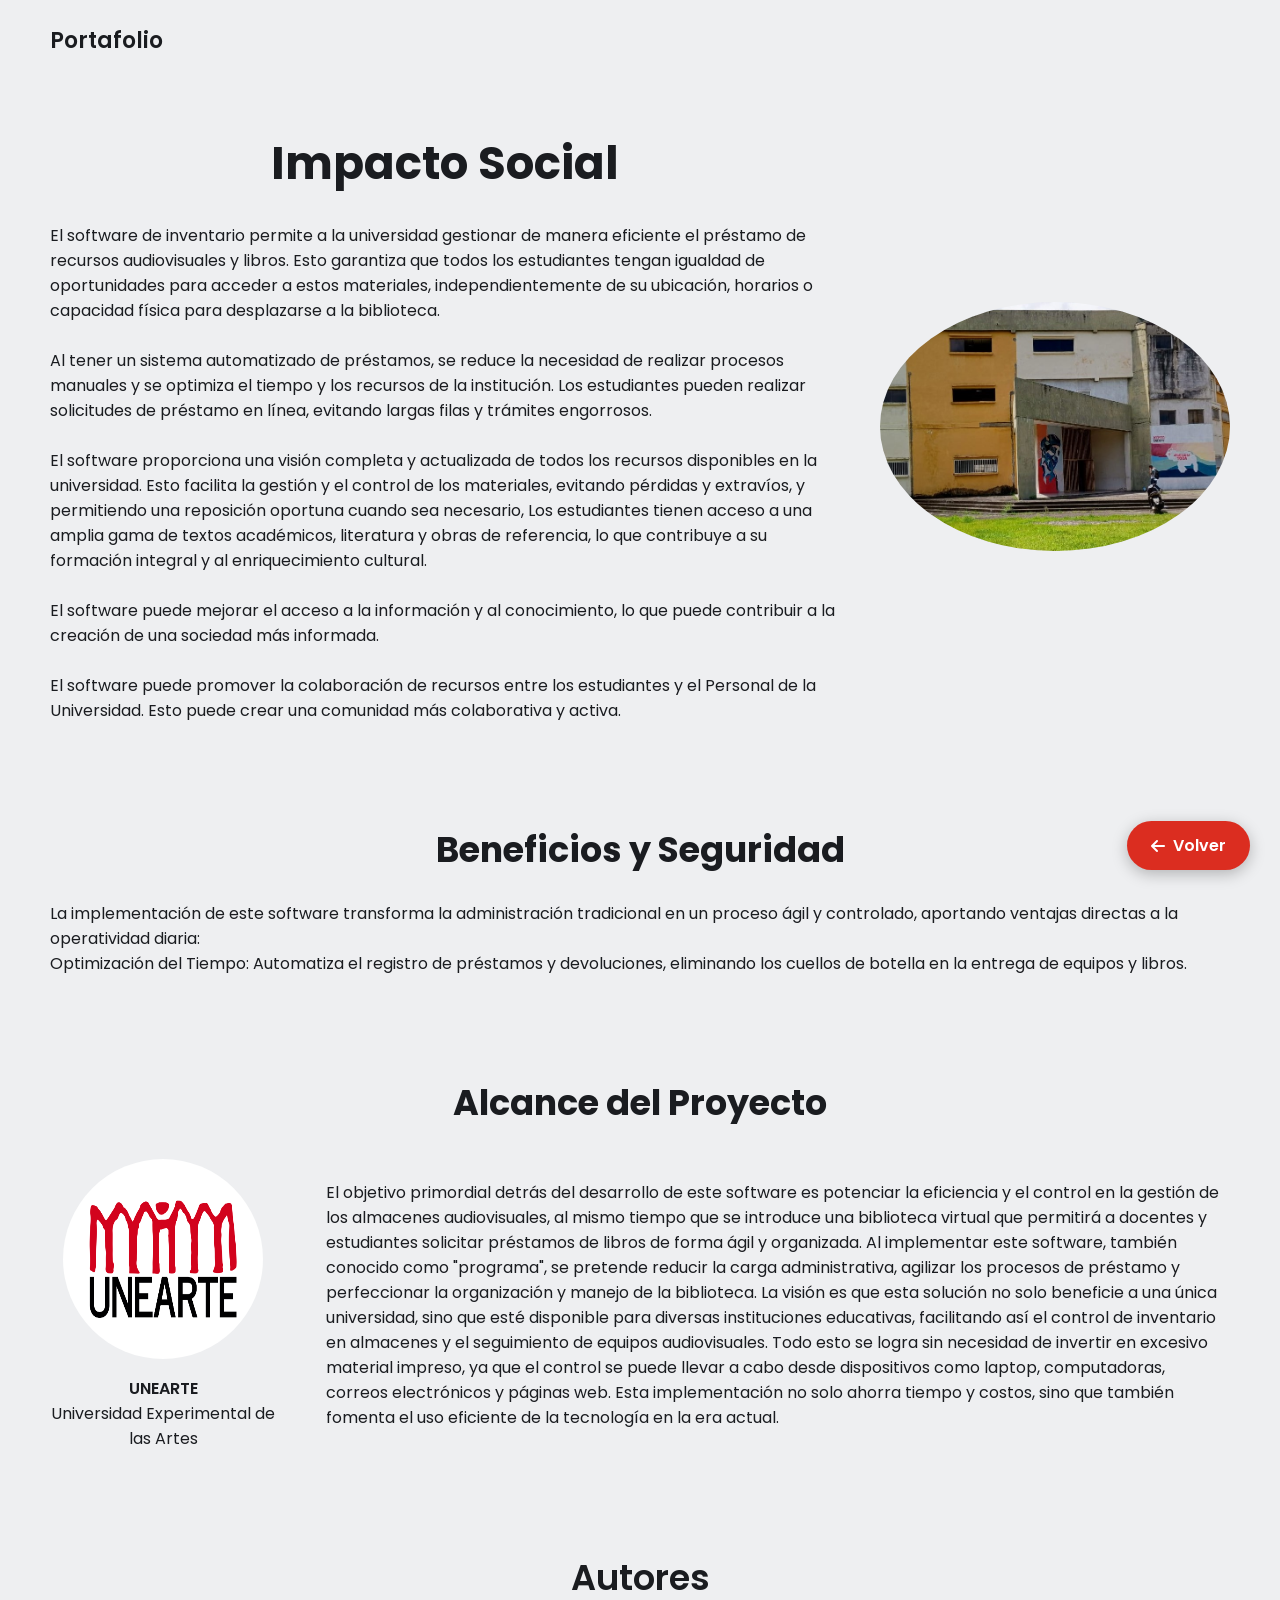
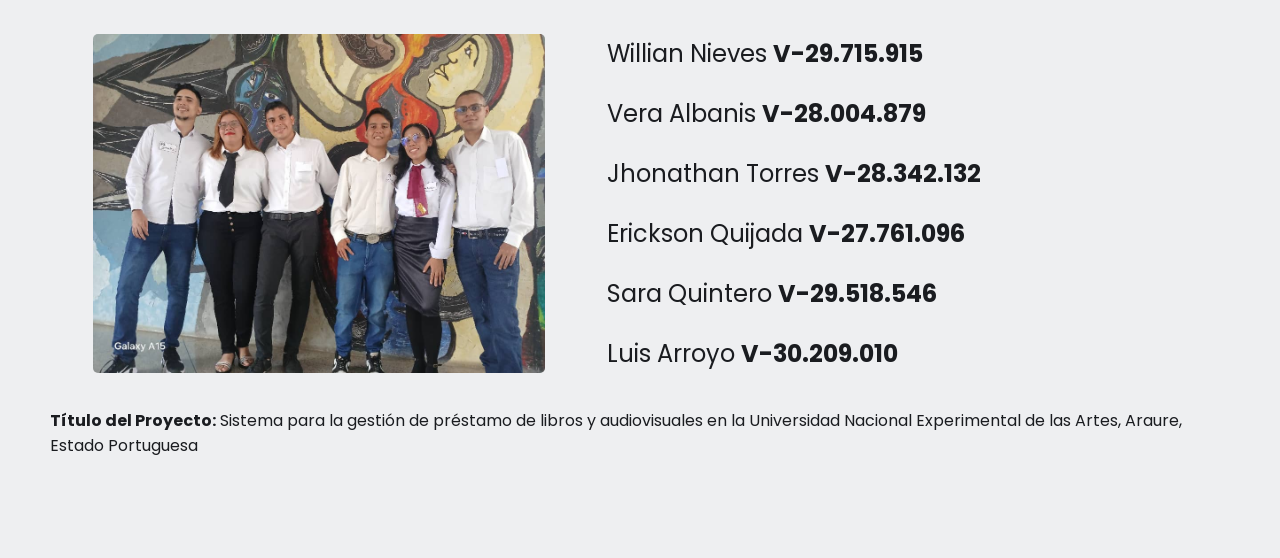
<file: portafolio.html>
<!DOCTYPE html>
<html lang="es">
<head>
    <meta charset="UTF-8">
    <meta http-equiv="X-UA-Compatible" content="IE=edge">
    <meta name="viewport" content="width=device-width, initial-scale=1.0">
    <link rel="preconnect" href="https://fonts.googleapis.com">
    <link rel="preconnect" href="https://fonts.gstatic.com" crossorigin>
    <link href="https://fonts.googleapis.com/css2?family=Poppins:wght@400;600&display=swap" rel="stylesheet">
    <link rel="stylesheet" href="https://cdnjs.cloudflare.com/ajax/libs/font-awesome/6.4.0/css/all.min.css" integrity="sha512-iecdLmaskl7CVkqkXNQ/ZH/XLlvWZOJyj7Yy7tcenmpD1ypASozpmT/E0iPtmFIB46ZmdtAc9eNBvH0H/ZpiBw==" crossorigin="anonymous" referrerpolicy="no-referrer" />
    <link rel="stylesheet" href="styles.css">
    <title>Portfolio</title>
</head>
<body>
    <!-- NAVBAR -->
    <nav>
    <div class="left">
      <a href="/">Portafolio</a>
    </div>

  
  </nav>
    <main>
        <!-- SECTION 1: Hero -->
        <section class="hero-section">
            <div class="text">
                <h2>Impacto Social</h2>
                <br>
                <p> El software de inventario permite a la universidad gestionar de manera eficiente el préstamo de recursos audiovisuales y libros. Esto garantiza que todos los estudiantes tengan igualdad de oportunidades para acceder a estos materiales, independientemente de su ubicación, horarios o capacidad física para desplazarse a la biblioteca. </p>
                <br>
                <p>Al tener un sistema automatizado de préstamos, se reduce la necesidad de realizar procesos manuales y se optimiza el tiempo y los recursos de la institución. Los estudiantes pueden realizar solicitudes de préstamo en línea, evitando largas filas y trámites engorrosos. </p>
                <br>
                <p>El software proporciona una visión completa y actualizada de todos los recursos disponibles en la universidad. Esto facilita la gestión y el control de los materiales, evitando pérdidas y extravíos, y permitiendo una reposición oportuna cuando sea necesario, Los estudiantes tienen acceso a una amplia gama de textos académicos, literatura y obras de referencia, lo que contribuye a su formación integral y al enriquecimiento cultural. </p>
                <br>
                <p>El software puede mejorar el acceso a la información y al conocimiento, lo que puede contribuir a la creación de una sociedad más informada. </p>
                <br>
                <p>El software puede promover la colaboración de recursos entre los estudiantes y el Personal de la Universidad. Esto puede crear una comunidad más colaborativa y activa. </p>
            </div>
            <div class="headshot">
                <img src="images/hero-headshot.jpg" alt="john doe headshot">
            </div>
        </section>

        <!-- SECTION 2: Skills -->
        <section id="skills" class="skills-section">
            <h2>Beneficios y Seguridad</h2>
            <br>
            <div class="text"> 
                La implementación de este software transforma la administración tradicional en un proceso ágil y controlado, aportando ventajas directas a la operatividad diaria: <br> Optimización del Tiempo: Automatiza el registro de préstamos y devoluciones, eliminando los cuellos de botella en la entrega de equipos y libros. 
            </div>
        </section>

        <!-- SECTION 3: Testimony -->
        <section id="testimony" class="testimony-section">
            <h2>Alcance del Proyecto</h2>
            <div class="group">
                <div class="person-details">
                    <img src="images/testimony-headshot.png" alt="UNEARTE Logo">
                    <p>UNEARTE</p>
                    <p>Universidad Experimental de las Artes</p>
                </div>
                <div class="text"> 
                    El objetivo primordial detrás del desarrollo de este software es potenciar la eficiencia y el control en la gestión de los almacenes audiovisuales, al mismo tiempo que se introduce una biblioteca virtual que permitirá a docentes y estudiantes solicitar préstamos de libros de forma ágil y organizada. Al implementar este software, también conocido como "programa", se pretende reducir la carga administrativa, agilizar los procesos de préstamo y perfeccionar la organización y manejo de la biblioteca. La visión es que esta solución no solo beneficie a una única universidad, sino que esté disponible para diversas instituciones educativas, facilitando así el control de inventario en almacenes y el seguimiento de equipos audiovisuales. Todo esto se logra sin necesidad de invertir en excesivo material impreso, ya que el control se puede llevar a cabo desde dispositivos como laptop, computadoras, correos electrónicos y páginas web. Esta implementación no solo ahorra tiempo y costos, sino que también fomenta el uso eficiente de la tecnología en la era actual. 
                </div>
            </div>
        </section>

        <!-- SECTION 4: Contact -->
        <section id="contact" class="contact-section">
            <section class="contenedor" id="comunidad">
                <h2 class="subtitulo">Autores</h2>
                <div class="contenedor-servicio">
                    <img src="images/hola.jpeg" alt="Módulos del Sistema">
                    <div class="checklist-servicio">
                        <div class="service">
                            <div>
                                <p style="font-size: 24px;">Willian Nieves <b>V-29.715.915</b> </p> <br>
                                <p style="font-size: 24px;">Vera Albanis <b> V-28.004.879</b> </p> <br>
                                <p style="font-size: 24px;">Jhonathan Torres <b>V-28.342.132</b> </p> <br>
                                <p style="font-size: 24px;">Erickson Quijada <b>V-27.761.096</b> </p> <br>
                                <p style="font-size: 24px;">Sara Quintero <b> V-29.518.546</b> </p> <br>
                                <p style="font-size: 24px;">Luis Arroyo <b> V-30.209.010</b></p>
                            </div>
                        </div>
                    </div>
                </div>
            </section>
            <br>
            <b>Título del Proyecto:</b> Sistema para la gestión de préstamo de libros y audiovisuales en la Universidad Nacional Experimental de las Artes, Araure, Estado Portuguesa 
        </section>
    </main>

    <!-- AQUÍ SE INYECTA EL BOTÓN DE RETORNO FLOTANTE FALTANTE -->
    <a href="index.html" class="btn-retorno" title="Volver al Inicio de Unearte">
        <i class="fa-solid fa-arrow-left"></i> Volver
    </a>
</body>
</html>
</file>
<file: styles.css>
:root { 
  --text-color: #1a1c20; 
  --link-color: #4a76ee; 
  --background-color: #eeeff1; 
} 

* { 
  margin: 0; 
  padding: 0; 
  box-sizing: border-box; 
} 

html { 
  scroll-behavior: smooth; 
} 

body { 
  font-family: 'Poppins', sans-serif; 
  color: var(--text-color); 
  background-color: var(--background-color); 
  max-width: 1400px; 
  margin: 0 auto; 
} 

a { 
  color: var(--link-color); 
  text-decoration: none; 
} 

/* NAVBAR */ 
nav { 
  display: flex; 
  justify-content: space-between; 
  align-items: center; 
  padding: 0 50px; 
  height: 80px; 
} 

nav .left a { 
  color: var(--text-color); 
  font-size: 22px; 
  font-weight: 600; 
} 

nav .right a { 
  color: var(--text-color); 
  margin: 0 10px; 
} 

nav .right a:last-child { 
  color: var(--background-color); 
  background-color: var(--text-color); 
  padding: 5px 15px; 
  border-radius: 5px; 
} 

nav .right a span { 
  margin-left: 5px; 
} 

/* SECTION 1: Hero */ 
.hero-section { 
  display: flex; 
  justify-content: space-between; 
  align-items: center; 
  padding: 0 50px; 
  margin: 50px 0 100px 0; 
  gap: 40px; 
} 

.hero-section .text { 
  flex: 5; 
} 

.hero-section .text h2 { 
  text-align: center; 
  font-size: 45px; 
} 

.hero-section .text .links { 
  margin-top: 25px; 
} 

.hero-section .text .links a { 
  display: inline-block; 
  padding: 5px 10px; 
  border: 2px solid var(--link-color); 
  border-radius: 5px; 
  margin-right: 10px; 
  margin-bottom: 10px; 
  transition: .1s; 
} 

.hero-section .text .links a:hover { 
  color: var(--text-color); 
  border: 2px solid var(--text-color); 
} 

.hero-section .headshot { 
  flex: 2; 
  display: flex; 
  justify-content: right; 
} 

.hero-section .headshot img { 
  width: 350px; 
  border-radius: 50%; 
} 

/* SECTION 2: Skills */ 
.skills-section { 
  padding: 0 50px; 
  margin-bottom: 100px; 
} 

.skills-section h2 { 
  text-align: center; 
  font-size: 35px; 
} 

.skills-section .text { 
  margin-bottom: 20px; 
} 

/* SECTION 3: Testimony */ 
.testimony-section { 
  padding: 0 50px; 
  margin-bottom: 100px; 
} 

.testimony-section h2 { 
  text-align: center; 
  font-size: 35px; 
  margin-bottom: 30px; 
} 

.testimony-section .group { 
  display: flex; 
  align-items: center; 
  gap: 50px; 
} 

.testimony-section .group .person-details { 
  text-align: center; 
  flex: 2; 
} 

.testimony-section .group .person-details img { 
  width: 200px; 
  aspect-ratio: 1 / 1; 
  border-radius: 50%; 
  margin-bottom: 10px; 
} 

.testimony-section .group .person-details p { 
  font-weight: 600; 
} 

.testimony-section .group .person-details p:last-child { 
  font-weight: normal; 
} 

.testimony-section .group .text { 
  flex: 8; 
} 

/* SECTION 4: Contact */ 
.contact-section { 
  padding: 0 50px; 
  margin-bottom: 100px; 
} 

.contact-section h2 { 
  font-size: 35px; 
} 

/* SECCIÓN AUTORES (ADAPTADA) */
.subtitulo { 
  text-align: center; 
  font-weight: 600; 
  color: var(--text-color); 
  font-size: 40px; 
  margin-bottom: 20px;
} 

.contenedor-servicio { 
  display: flex; 
  justify-content: space-evenly; 
  align-items: center; 
  flex-wrap: wrap; 
  gap: 20px;
} 

.contenedor-servicio img { 
  padding: 10px; 
  width: 40%; 
  border-radius: 15px; 
} 

.checklist-servicio { 
  width: 50%; 
} 

/* --- BOTÓN DE RETORNO FLOTANTE --- */
.btn-retorno {
  position: fixed;
  bottom: 30px;
  right: 30px;
  background-color: #db2d20; /* Rojo Unearte llamativo */
  color: #ffffff;
  text-decoration: none;
  padding: 12px 24px;
  font-weight: 600;
  font-size: 16px;
  border-radius: 50px;
  box-shadow: 0 4px 15px rgba(0, 0, 0, 0.25);
  display: flex;
  align-items: center;
  gap: 8px;
  z-index: 9999; /* Lo fuerza a estar por encima de todo */
  transition: all 0.3s ease;
}

.btn-retorno:hover {
  background-color: #b32015;
  transform: translateY(-4px);
  box-shadow: 0 6px 20px rgba(0, 0, 0, 0.35);
}

/* RESPONSIVE DESIGN */ 
@media (max-width: 850px) { 
  .hero-section .text h2 { font-size: 35px; } 
} 

@media (max-width: 740px) { 
  .hero-section { flex-direction: column-reverse; } 
  .hero-section .headshot img { width: 300px; } 
  .testimony-section { text-align: center; } 
  .testimony-section .group { flex-direction: column; } 
  .contenedor-servicio { flex-direction: column; }
  .contenedor-servicio img { width: 80%; }
  .checklist-servicio { width: 100%; text-align: center; }
} 

@media (max-width: 600px) { 
  nav { padding: 0 20px; } 
  nav .right a { font-size: 22px; } 
  nav .right a:last-child { color: var(--text-color); background-color: transparent; padding: 0; } 
  nav .right a span { display: none; } 
  .hero-section { padding: 0 20px; } 
  .hero-section .text h2 { font-size: 30px; } 
  .skills-section { padding: 0 20px; } 
  .testimony-section { padding: 0 20px; } 
  .contact-section { padding: 0 20px; } 
  .btn-retorno { bottom: 20px; right: 20px; padding: 10px 18px; font-size: 14px; }
}
</file>
